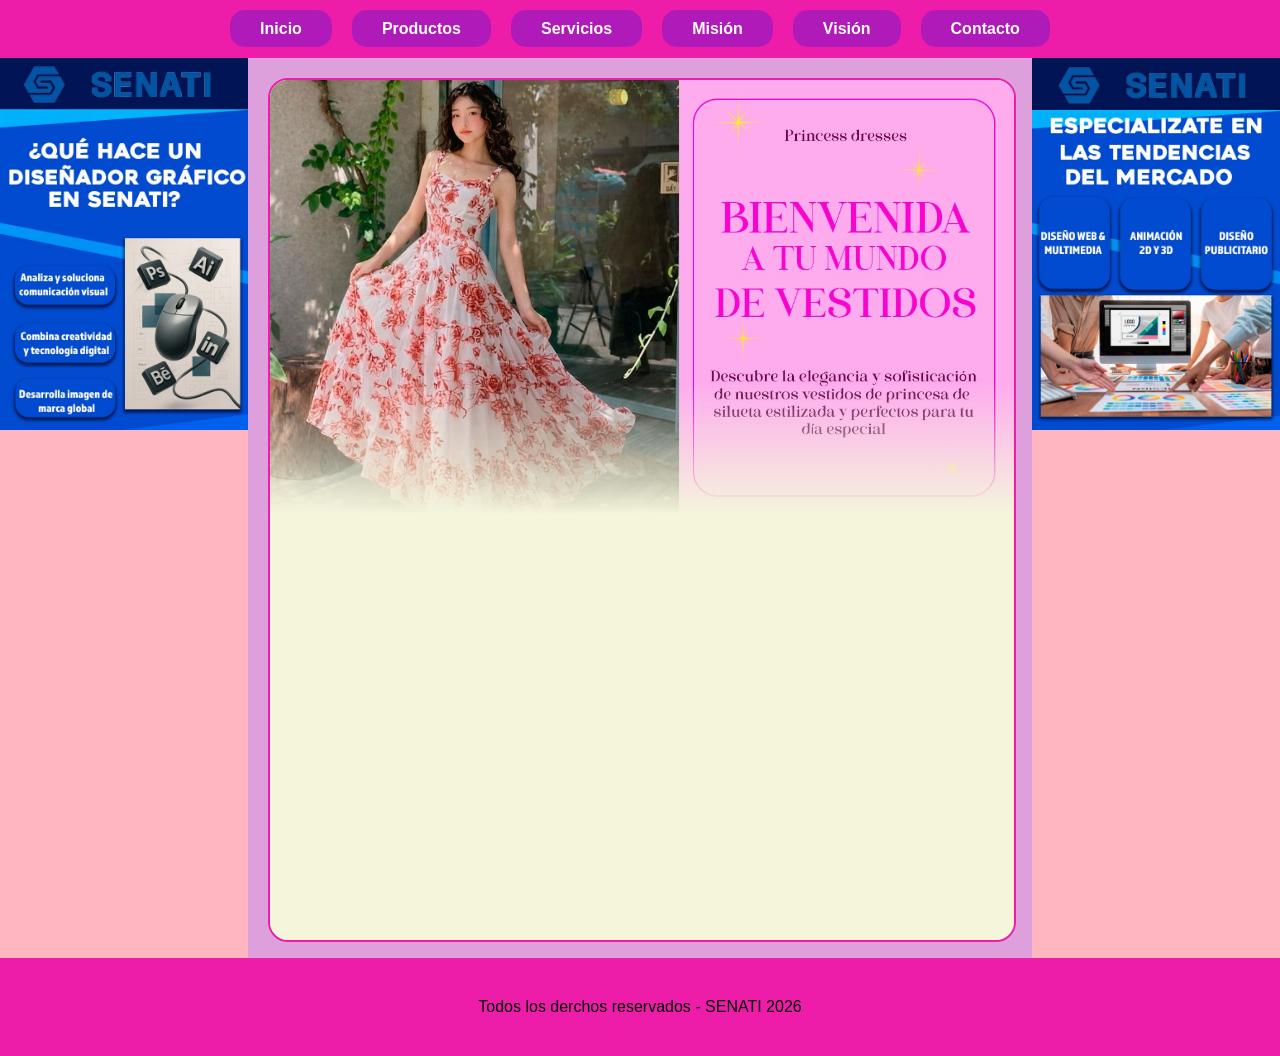
<file: index.html>
<!DOCTYPE html>
<html lang="es">
<head>
    <meta charset="UTF-8">
    <meta name="viewport" content="width=device-width, initial-scale=1.0">
    <title>Princess</title>
    <link rel="stylesheet" href="estilos/estilo.css">
    <link rel="icon" href="Imagenes/logo/logo princess.png">
</head>
<body>
    <header>
        <nav>
            <input type="checkbox" id="activadormenu">
            <label for="activadormenu" id="hamburguesa">☰</label>
            <ul id="menú">
                <li><a href="portada.html" target="frame_contenido">Inicio</a></li>
                <li><a href="productos.html" target="frame_contenido">Productos</a></li>
                <li><a href="servicios.html" target="frame_contenido">Servicios</a></li>
                <li><a href="mision.html" target="frame_contenido">Misión</a></li>
                <li><a href="vision.html" target="frame_contenido">Visión</a></li>
                <li><a href="contacto.html" target="frame_contenido">Contacto</a></li>
            </ul>
        </nav>
    </header>
    <div id="contenedor">
        <div id="publicidad1">
           <img src="Imagenes/publicidad/publicidad 1.jpeg" alt="">
        </div>
        <div id="contenido">
            <iframe name="frame_contenido" src="portada.html" frameborder="2"></iframe>
        </div>
        <div id="publicidad2">
            <img src="Imagenes/publicidad/publicidad 2.jpeg" alt="">
        </div>

    </div>
    <footer>
        <p>Todos los derchos reservados - SENATI 2026</p>
    </footer>
</body>
</html>
</file>
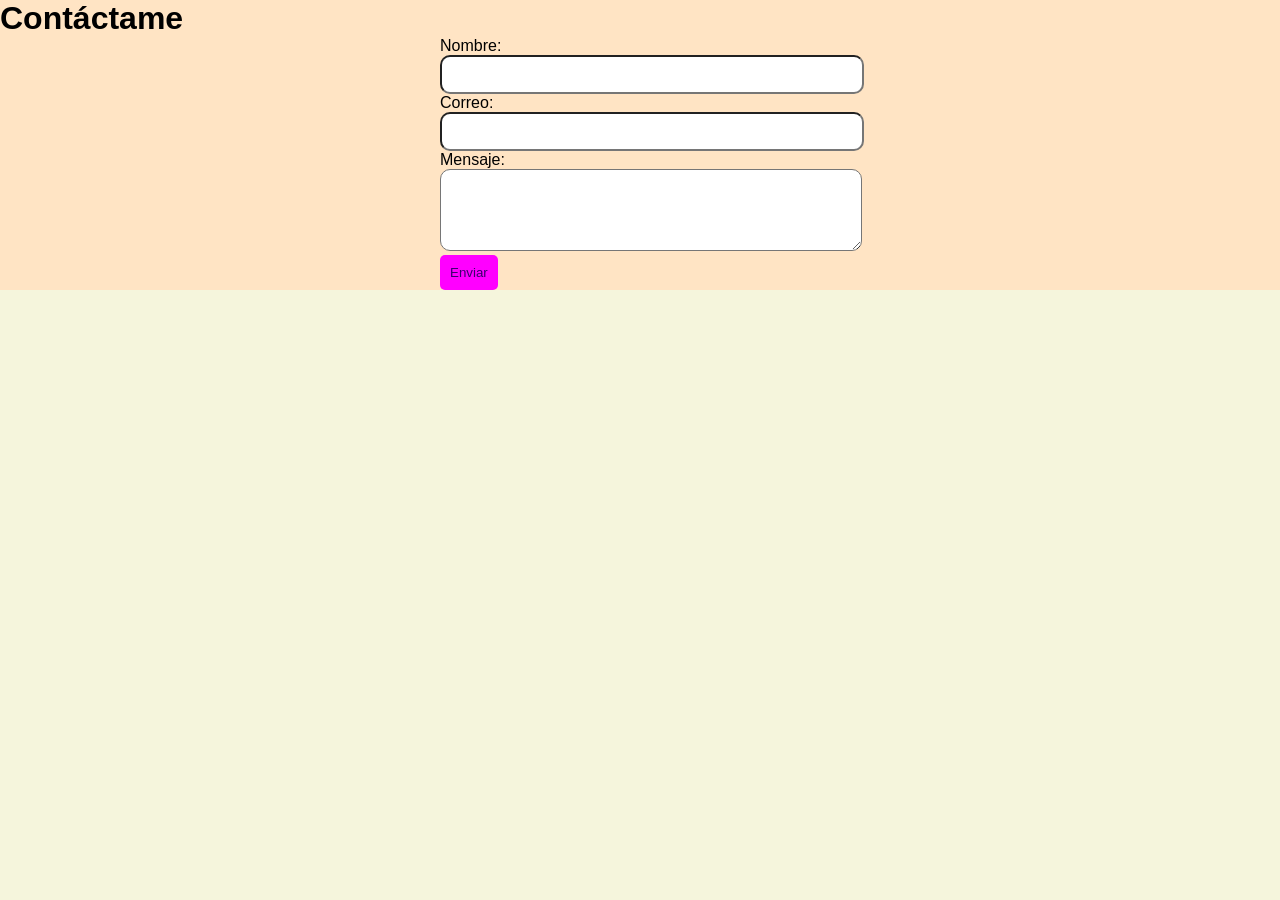
<file: contacto.html>
<!DOCTYPE html>
<html lang="es">
<head>
    <meta charset="UTF-8">
    <meta name="viewport" content="width=device-width, initial-scale=1.0">
    <title>Contacto</title>
    <link rel="stylesheet" href="estilos/estilo.css">
</head>
<body>
    <div class="contacto">
        <h1>Contáctame</h1>
        <form action="">
            <label for="">Nombre:</label>
            <input type="text" name="nombre" required>
            <label for="">Correo:</label>
            <input type="text" name="Correo" required>
            <label for="">Mensaje:</label>
            <textarea name="mensaje" rows="4" required></textarea>
            <button>Enviar</button>
        </form>
    </div>
</body>
</html>
</file>
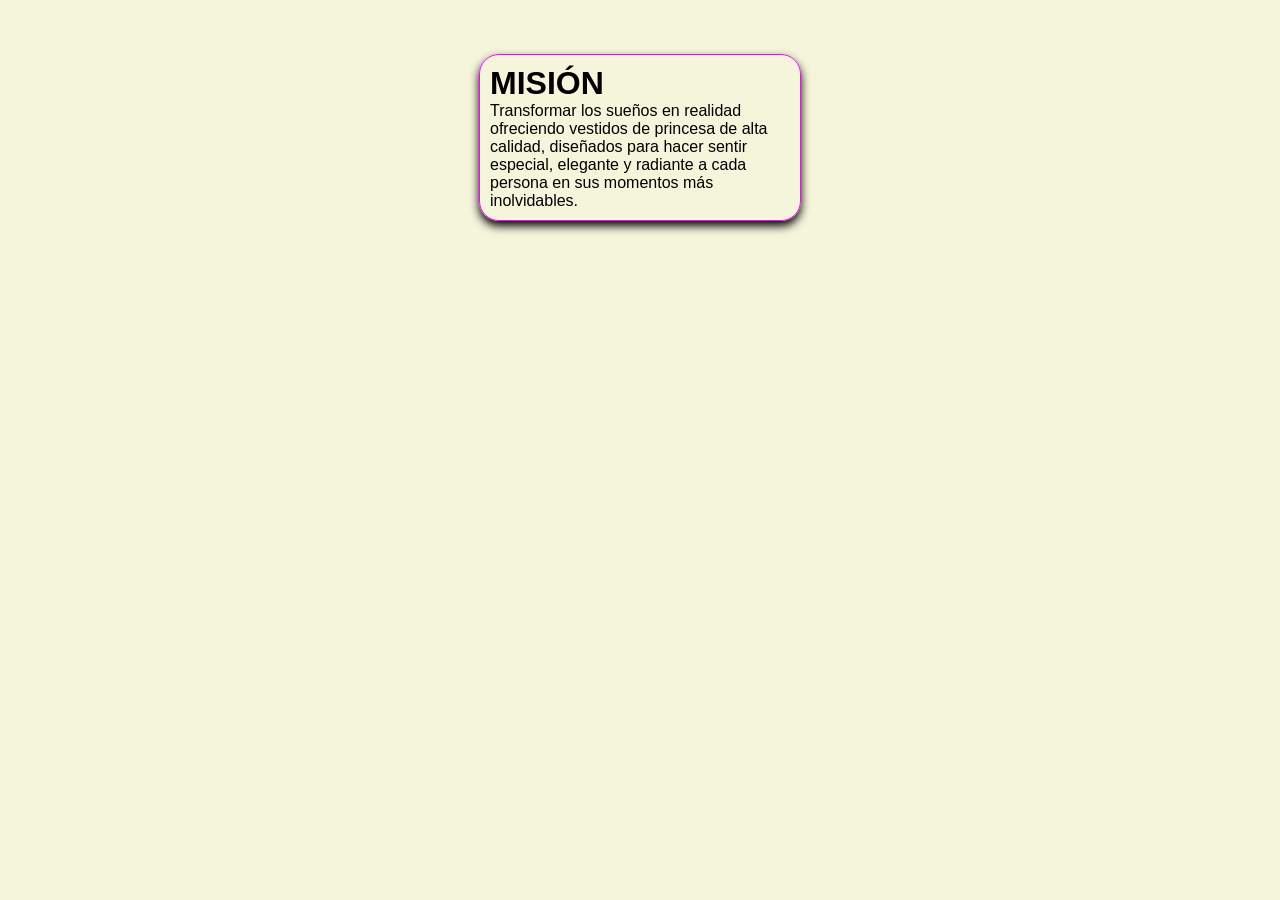
<file: mision.html>
<!DOCTYPE html>
<html lang="es">
<head>
    <meta charset="UTF-8">
    <meta name="viewport" content="width=device-width, initial-scale=1.0">
    <title>Misión</title>
    <link rel="stylesheet" href="estilos/estilo.css">
</head>
<body>
    <br>
    <br>
    <br>
    <div class="mis_vis">
        <h1>MISIÓN</h1>
        <P>Transformar los sueños en realidad ofreciendo vestidos de princesa de alta calidad, diseñados para hacer sentir especial, elegante y radiante a cada persona en sus momentos más inolvidables.</P>
    </div>
</body>
</html>
</file>
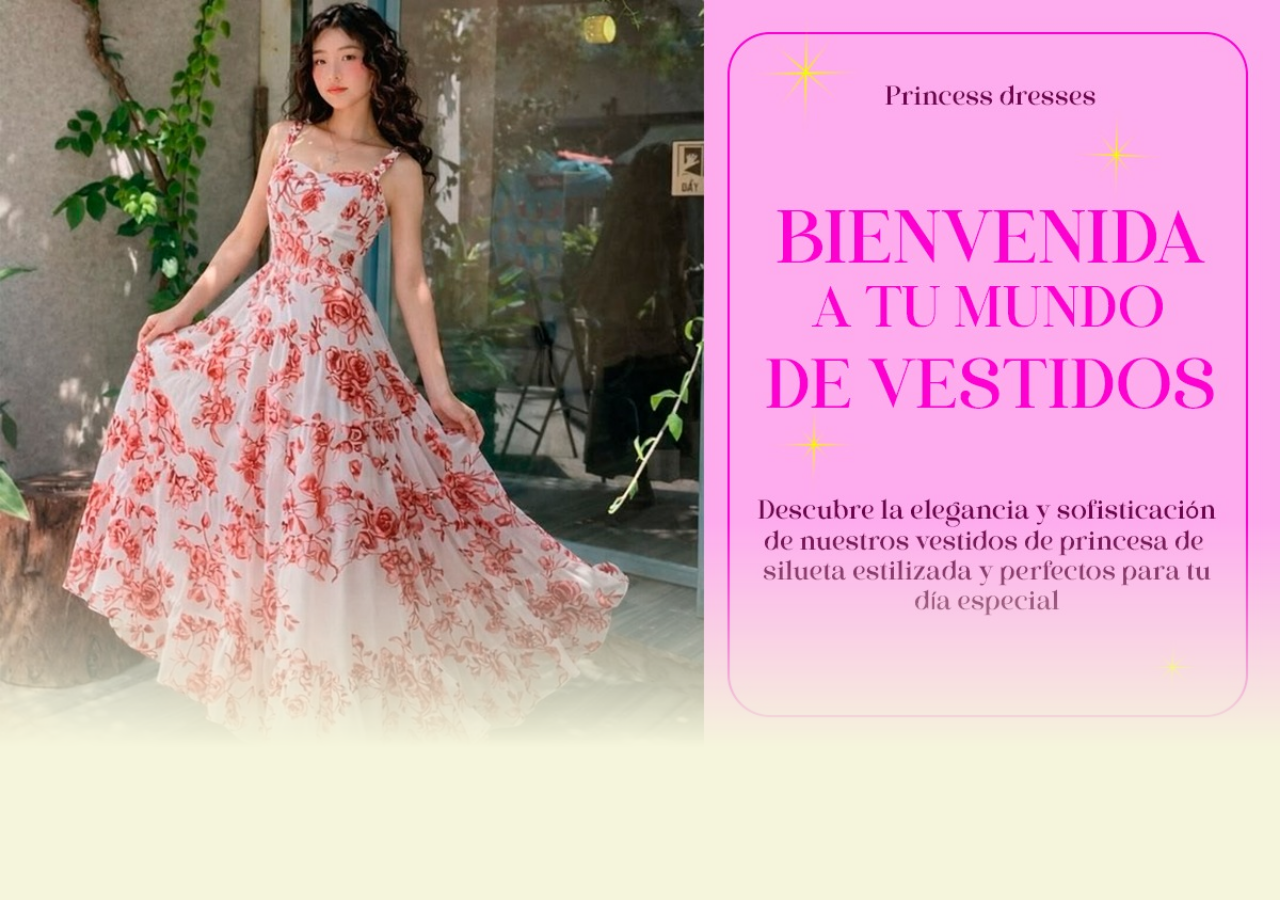
<file: portada.html>
<!DOCTYPE html>
<html lang="es">
<head>
    <meta charset="UTF-8">
    <meta name="viewport" content="width=device-width, initial-scale=1.0">
    <title>Portada</title>
    <link rel="stylesheet" href="estilos/estilo.css">
</head>
<body>
    <div class="portada">
        <img src="Imagenes/portada/portada princess.jpeg" alt="portada">
    </div>
</body>
</html>
</file>
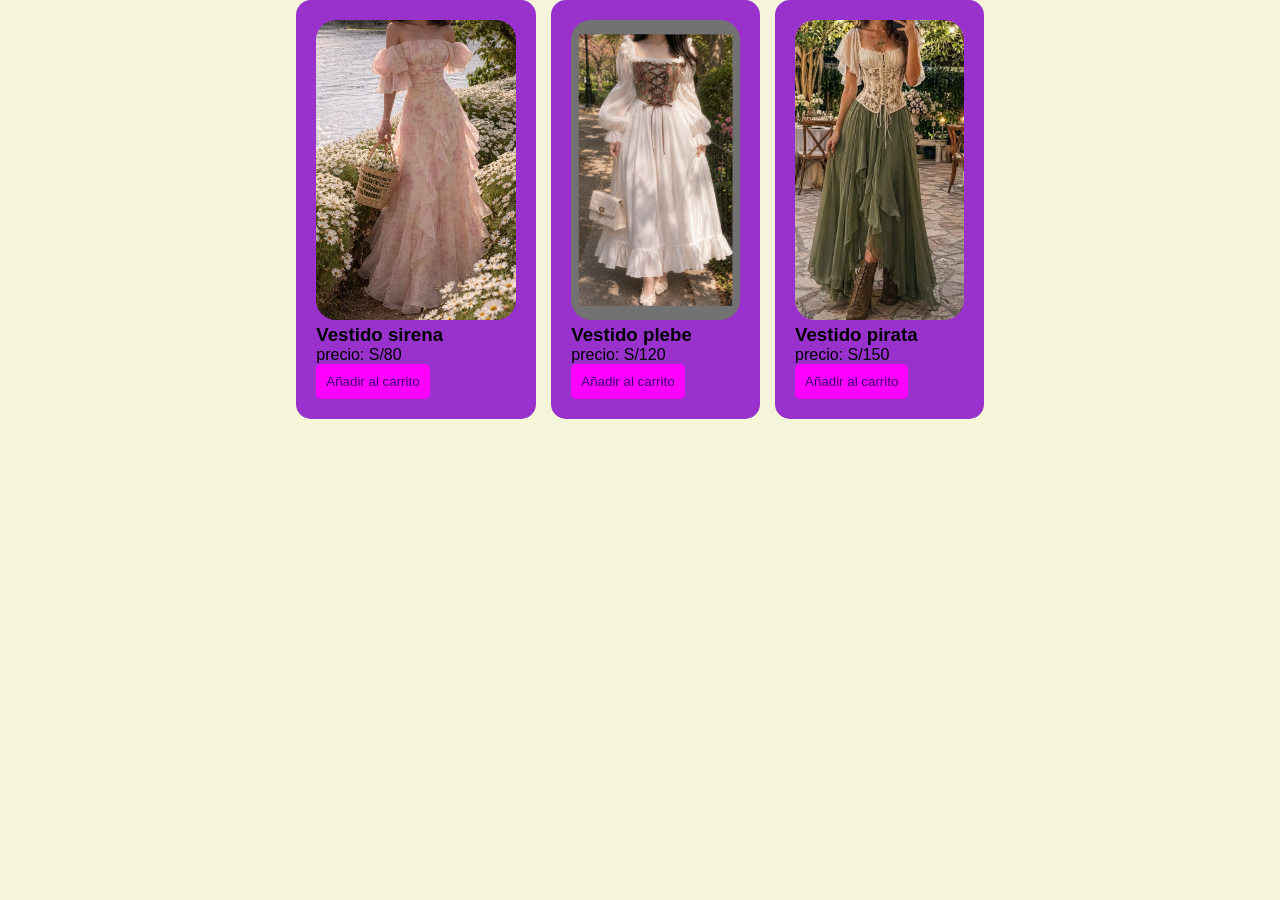
<file: productos.html>
<!DOCTYPE html>
<html lang="es">
<head>
    <meta charset="UTF-8">
    <meta name="viewport" content="width=device-width, initial-scale=1.0">
    <title>Productos</title>
    <link rel="stylesheet" href="estilos/estilo.css">
</head>
<body>
<div id="galería_productos">
    <div class="prod">
        <img src="Imagenes/productos/drees 1.jpg" alt="">
        <h3> Vestido sirena</h3>
        <p>precio: S/80</p>
        <button>Añadir al carrito</button>
    </div>
    <div class="prod">
        <img src="Imagenes/productos/drees 2.png" alt="">
        <h3> Vestido plebe</h3>
        <p>precio: S/120</p>
        <button>Añadir al carrito</button>
    </div>
    <div class="prod">
        <img src="Imagenes/productos/drees 3.jpg" alt="">
        <h3> Vestido pirata</h3>
        <p>precio: S/150</p>
        <button>Añadir al carrito</button>
    </div>
</div>
</body>
</html>
</file>
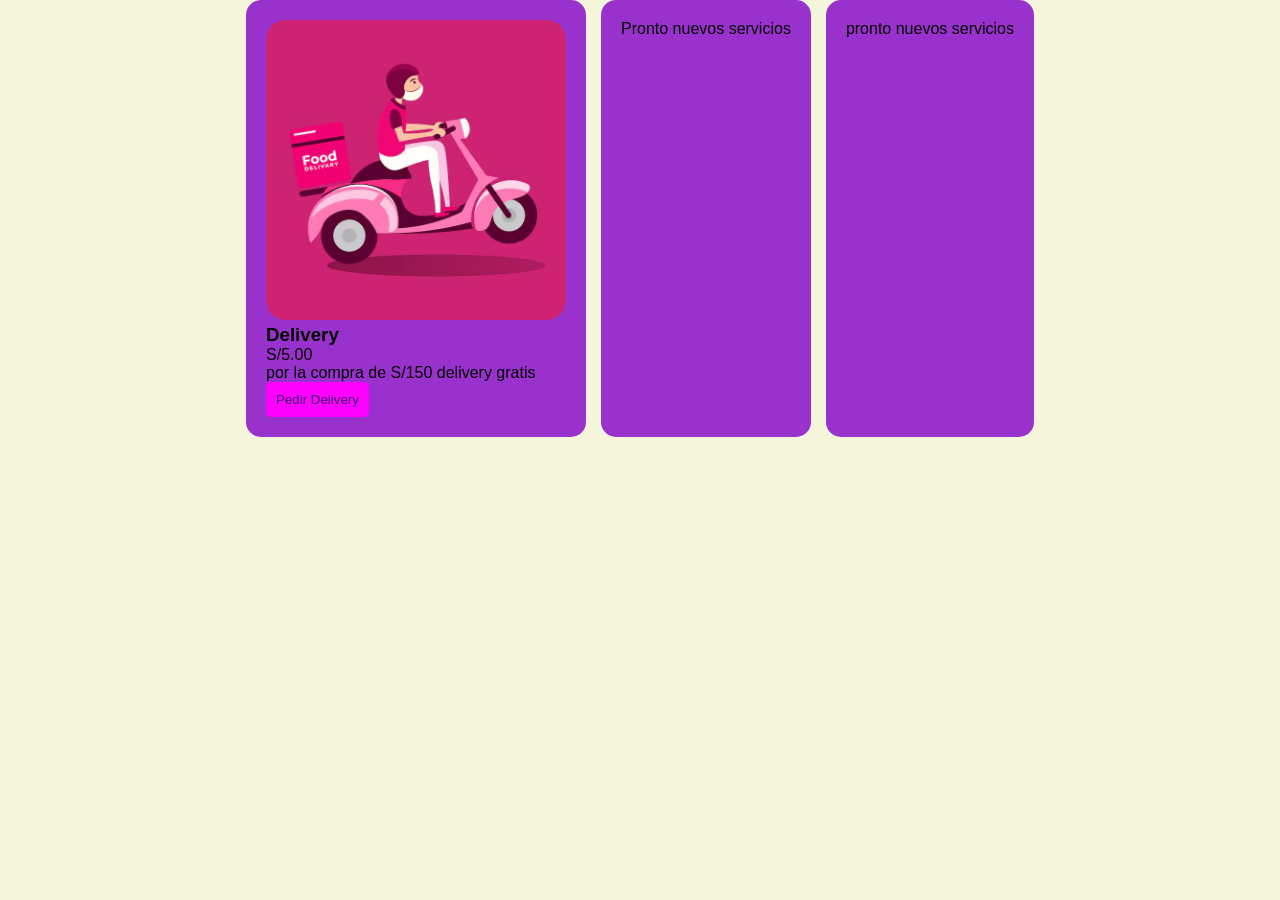
<file: servicios.html>
<!DOCTYPE html>
<html lang="es">
<head>
    <meta charset="UTF-8">
    <meta name="viewport" content="width=device-width, initial-scale=1.0">
    <title>Servicios</title>
    <link rel="stylesheet" href="estilos/estilo.css">
</head>
<body>
<div id="galería_productos">
    <div class="prod">
        <img src="Imagenes/sevicios/delivery.avif" alt="">
        <h3> Delivery</h3>
        <p>S/5.00</p>
        <p>por la compra de S/150 delivery gratis</p>
     <button>Pedir Delivery</button>
    </div>
    <div class="prod">
        <p>Pronto nuevos servicios</p>
    </div>
    <div class="prod">
        <p>pronto nuevos servicios</p>
    </div>
    
</body>
</html>
</file>
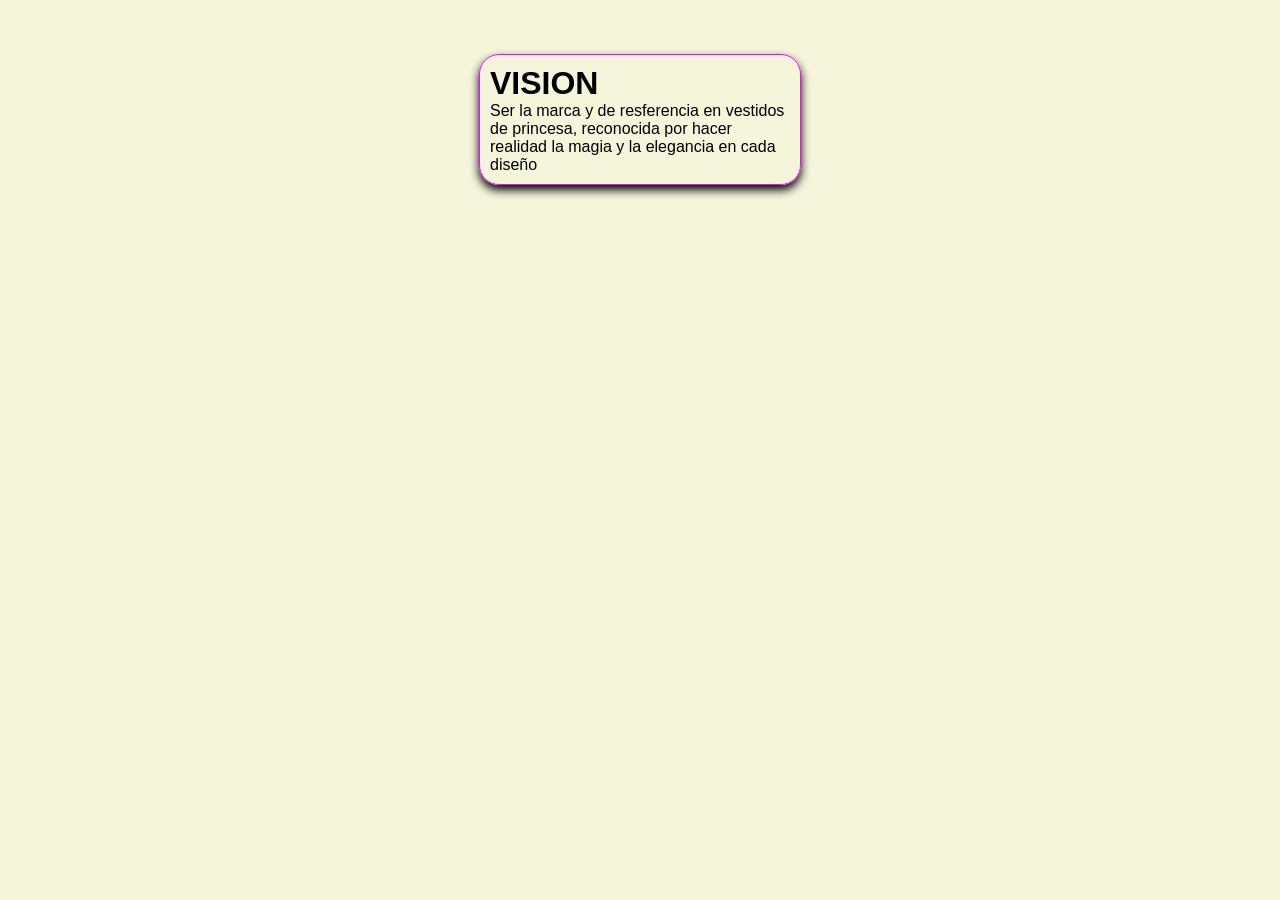
<file: vision.html>
<!DOCTYPE html>
<html lang="es">
<head>
    <meta charset="UTF-8">
    <meta name="viewport" content="width=device-width, initial-scale=1.0">
    <title>Vision</title>
    <link rel="stylesheet" href="estilos/estilo.css">
</head>
<body>
    <br>
    <br>
    <br>
    <div class="mis_vis">
        <h1>VISION</h1>
        <P>Ser la marca y de resferencia en vestidos de princesa, reconocida por hacer realidad la magia y la elegancia en cada diseño</P>
    </div>
</body>
</html>
</file>
<file: estilos/estilo.css>
*{
    margin: 0;
    padding: 0;
}

/* aquí personalizo la fuente de la página y el color de fondo */
body{
    font-family: Arial, Helvetica, sans-serif;
  background-color: beige;
}
/* aquí personalizo la cabecera o el menú de navegación */
header{
   background-color: rgb(238, 29, 169); 
   color: aliceblue;
   text-align: center;
}
#menú{
    list-style: none;
    display: flex;
    gap: 20px;
    justify-content: center;
    padding: 20px;
}
#menú a{
    text-decoration: none;   
    color: rgb(255, 255, 255);
    background-color: rgb(176, 26, 184);
    padding: 10px 30px;
    border-radius: 15px;
    font-weight: bold;
    transition: all 0.2s ease;
}
#menú a:hover{
background-color: rgb(164, 76, 227);
}

/* aqui voy a personalizar el cuerpo de mi página */
#contenedor{
    display: flex;
    min-height: 800px;
    min-height: 100vh;
}
#publicidad1{
    width: 20%;
    background-color: lightpink;
}
#contenido{
    width: 60%;
    background-color: plum;
    padding: 20px;
}
#publicidad2{
    width: 20%;
    background-color: lightpink;
}
iframe{
    width: 100%;
    height: 100%;
    border: 2px solid rgb(238, 29, 169);
    border-radius: 20px;
}
footer{
    padding: 40px;
    text-align: center;
    background-color: rgb(238, 29, 169);
}
/* aquí personalizo productos */

#galería_productos{
display: grid;
grid-template-columns: repeat(3, auto);
justify-content: center;
gap: 15px;
}
.prod{
    background-color: darkorchid;
    max-width: 1000px;
    padding: 20px;
    border-radius: 15px;
}
.prod img{
    width: 100%;
    max-height: 300px;
    border-radius: 20px;
}
.prod:hover{
    box-shadow: 0px 5px 10px;
    border: 1px solid purple;
}
button{
    padding: 10px;
    background-color: magenta;
    color: rgb(57, 1, 109);
    border: none;
    cursor: pointer;
    border-radius: 5px;
}
button:hover{
background-color: rgb(255, 0, 208);
}
#publicidad1 img{
    width: 100%;
}
#publicidad2 img{
    width: 100%;
}
.portada img{
    width: 100%;
    mask-image: linear-gradient(to bottom, rgba(0, 0, 0, 1) 70%, rgba(0, 0, 0, 0,) 100%);
    -webkit-mask-image: linear-gradient(to bottom, rgba(0, 0, 0, 1) 70%, rgba(0, 0, 0, 0) 100%);
}
.mis_vis{
    border: 1px solid magenta;
    width: 300px;
    border-radius: 20px;
    margin: auto;
    padding: 10px;
    box-shadow: 0px 5px 10px;
}
/* aquí personalizo contacto */
form{
    max-width: 400px;
    margin: auto;
    text-align: left;
}
.contacto{
    width: 100%;
    background-color: bisque;
}
input, textarea{
    width: 100%;
    padding: 10px;
    border-radius: 10px;
}
#hamburguesa {
    font-size: 30px;
    cursor: pointer;
    display: none;
}
#activadormenu {
    display: none;
}
/* AQUÍ PERSONALIZO MI PÁGINA PARA QUE SE ADAPTE A OTROS DISPOSITIVOS*/
@media (max-width: 750px){
    #menú{
        flex-direction: column;
        gap: 1px;
        padding: 0px;
        display: none;
    }
    #menú a{
        display: flex;
        justify-content: center;
    }
    #contenedor{
        flex-direction: column;
        text-align: center;
    }
    #publicidad1, #contenido, #publicidad2{
         width: 100%;
    }
    #publicidad1 img{
        width: 200px;
    }
    #publicidad2 img{
        width: 200px;
    }
    iframe{
        height: 500px;
    }
    #galería_productos{
        grid-template-columns: repeat(1, auto)
    }
    #hamburguesa{
        display: block;
    }
    #activadormenu:checked + #hamburguesa + #menú{
        display: flex;
    }
}
</file>
